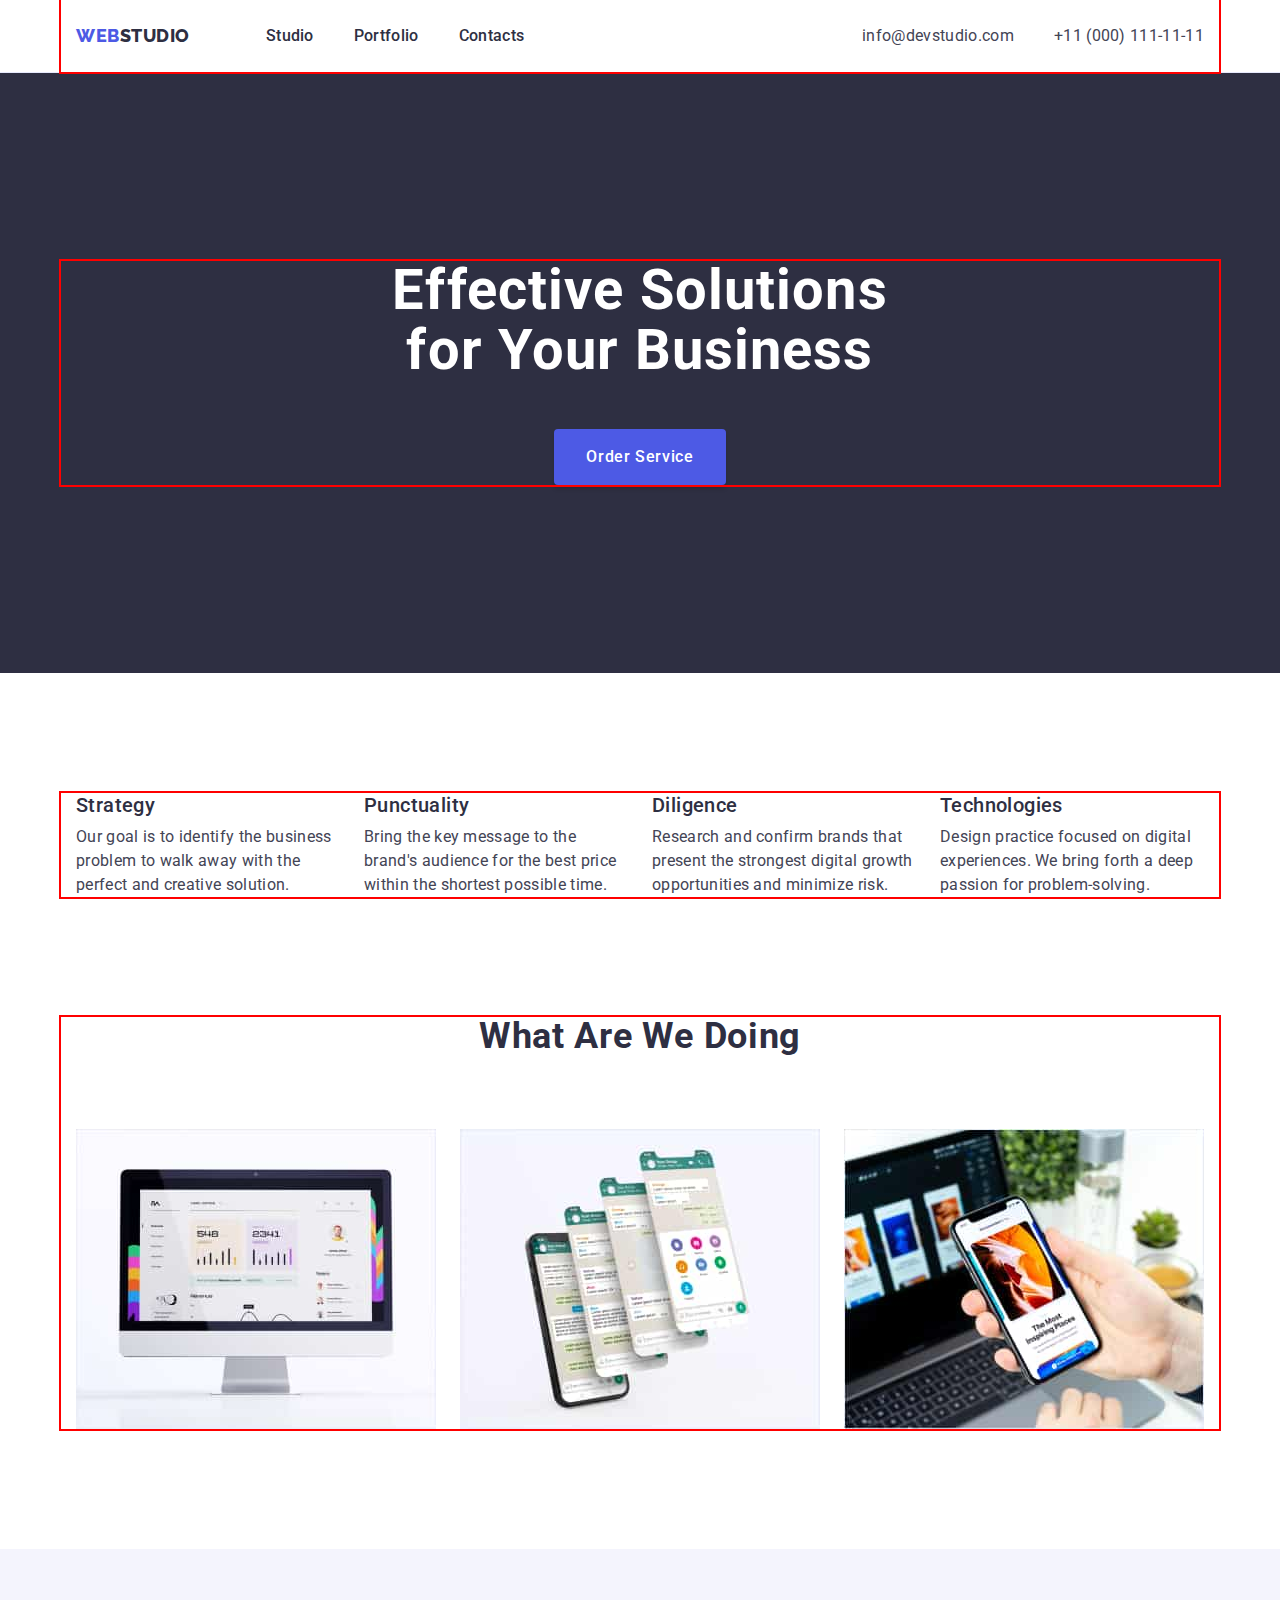
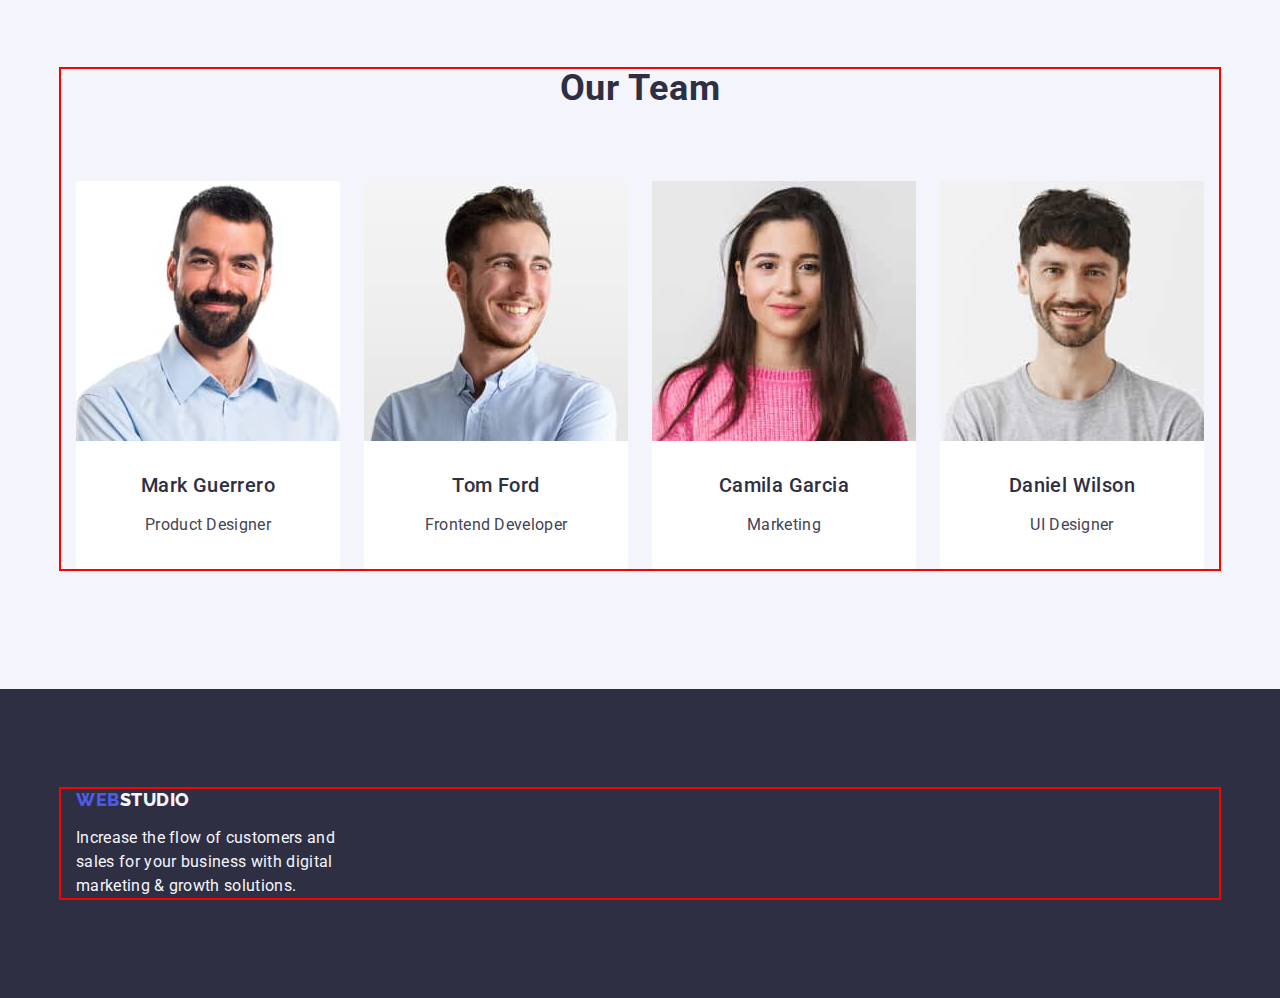
<file: index.html>
<!DOCTYPE html>
<html lang="en">
  <head>
    <meta charset="UTF-8" />
    <meta http-equiv="X-UA-Compatible" content="IE=edge" />
    <meta name="viewport" content="width=device-width, initial-scale=1.0" />
    <link
      rel="stylesheet"
      href="https://cdn.jsdelivr.net/npm/modern-normalize@1.1.0/modern-normalize.min.css"
    />
    <link rel="stylesheet" href="./css/styles.css" />
    <link rel="preconnect" href="https://fonts.googleapis.com" />
    <link rel="preconnect" href="https://fonts.gstatic.com" crossorigin />
    <link
      href="https://fonts.googleapis.com/css2?family=Raleway:wght@800&family=Roboto:wght@400;500;700;900&display=swap"
      rel="stylesheet"
    />
    <title>WebStudio</title>
  </head>
  <body>
    <!--Header-->
    <header class="page-head">
      <div class="header-container container">
        <nav class="page-nav">
          <a href="./index.html" class="text-logo-blue link header-link-size"
            >Web<span class="text-logo">Studio</span></a
          >
          <ul class="list menu">
            <li class="menu-item">
              <a href="./index.html" class="nav-link link header-link-size"
                >Studio</a
              >
            </li>
            <li class="menu-item">
              <a href="./portfolio.html" class="nav-link link header-link-size"
                >Portfolio</a
              >
            </li>
            <li class="menu-item">
              <a href="" class="nav-link link header-link-size">Contacts</a>
            </li>
          </ul>
        </nav>
        <address class="addreess-font">
          <ul class="list contact-list">
            <li class="contact-item">
              <a
                href="mailto:info@devstudio.com"
                class="nav-mail link header-link-size"
                >info@devstudio.com</a
              >
            </li>
            <li class="contact-item">
              <a href="tel:+110001111111" class="nav-mail link header-link-size"
                >+11 (000) 111-11-11</a
              >
            </li>
          </ul>
        </address>
      </div>
    </header>

    <!--main-->
    <main>
      <!--hero section1-->

      <section class="second-bg hero">
        <div class="container">
          <h1 class="hero-tittle">Effective Solutions for Your Business</h1>
          <button type="button" class="button-main">Order Service</button>
        </div>
      </section>

      <!--section2-->
      <section class="second-section">
        <div class="container">
          <h2 class="visually-hidden hero-tittle">Our features</h2>
          <ul class="list second-section-cntnr">
            <li class="oppotunities">
              <h3 class="title-descript title-position">Strategy</h3>
              <p class="discription">
                Our goal is to identify the business problem to walk away with
                the perfect and creative solution.
              </p>
            </li>
            <li class="oppotunities">
              <h3 class="title-descript title-position">Punctuality</h3>
              <p class="discription">
                Bring the key message to the brand's audience for the best price
                within the shortest possible time.
              </p>
            </li>
            <li class="oppotunities">
              <h3 class="title-descript title-position">Diligence</h3>
              <p class="discription">
                Research and confirm brands that present the strongest digital
                growth opportunities and minimize risk.
              </p>
            </li>
            <li class="oppotunities">
              <h3 class="title-descript title-position">Technologies</h3>
              <p class="discription">
                Design practice focused on digital experiences. We bring forth a
                deep passion for problem-solving.
              </p>
            </li>
          </ul>
        </div>
      </section>

      <!-- section3 -->
      <section class="third-section">
        <div class="container">
          <h2 class="secondary-tittle secondary-title-position">
            What are we doing
          </h2>
          <ul class="list third-section-cntnr">
            <li class="third-section-list">
              <img
                src="./images/img1.jpg"
                alt="image1"
                width="360"
                height="300"
              />
            </li>
            <li class="third-section-list">
              <img
                src="./images/img2.jpg"
                alt="image2"
                width="360"
                height="300"
              />
            </li>
            <li class="third-section-list">
              <img
                src="./images/img3.jpg"
                alt="image3"
                width="360"
                height="300"
              />
            </li>
          </ul>
        </div>
      </section>

      <!--Our team-->
      <section class="team-sect team-section">
        <div class="container">
          <h2 class="secondary-tittle secondary-title-position">Our Team</h2>
          <ul class="list team-section-cntnr">
            <li class="team team-card-position">
              <img
                src="./images/team/img_team1.jpg"
                alt="Mark Guerrero"
                width="264"
                height="260"
              />
              <div class="card-content-box">
                <h3 class="name-tittle team-title-position">Mark Guerrero</h3>
                <p class="card-description text-team-position">
                  Product Designer
                </p>
              </div>
            </li>
            <li class="team team-card-position">
              <img
                src="./images/team/img_team2.jpg"
                alt="Tom Ford"
                width="264"
                height="260"
              />
              <div class="card-content-box">
                <h3 class="name-tittle team-title-position">Tom Ford</h3>
                <p class="card-description text-team-position">
                  Frontend Developer
                </p>
              </div>
            </li>
            <li class="team team-card-position">
              <img
                src="./images/team/img_team3.jpg"
                alt="Camila Garcia"
                width="264"
                height="260"
              />
              <div class="card-content-box">
                <h3 class="name-tittle team-title-position">Camila Garcia</h3>
                <p class="card-description text-team-position">Marketing</p>
              </div>
            </li>
            <li class="team team-card-position">
              <img
                src="./images/team/img_team4.jpg"
                alt="Daniel Wilson"
                width="264"
                height="260"
              />
              <div class="card-content-box">
                <h3 class="name-tittle team-title-position">Daniel Wilson</h3>
                <p class="card-description text-team-position">UI Designer</p>
              </div>
            </li>
          </ul>
        </div>
      </section>
    </main>

    <!--Footer-->
    <footer class="second-bg footer">
      <div class="container footer-cntnr">
        <a href="./index.html" class="text-logo-blue link footer-logo-position"
          >Web<span class="logo-footer">Studio</span></a
        >
        <p class="footer-text">
          Increase the flow of customers and sales for your business with
          digital marketing & growth solutions.
        </p>
      </div>
    </footer>
  </body>
</html>
</file>
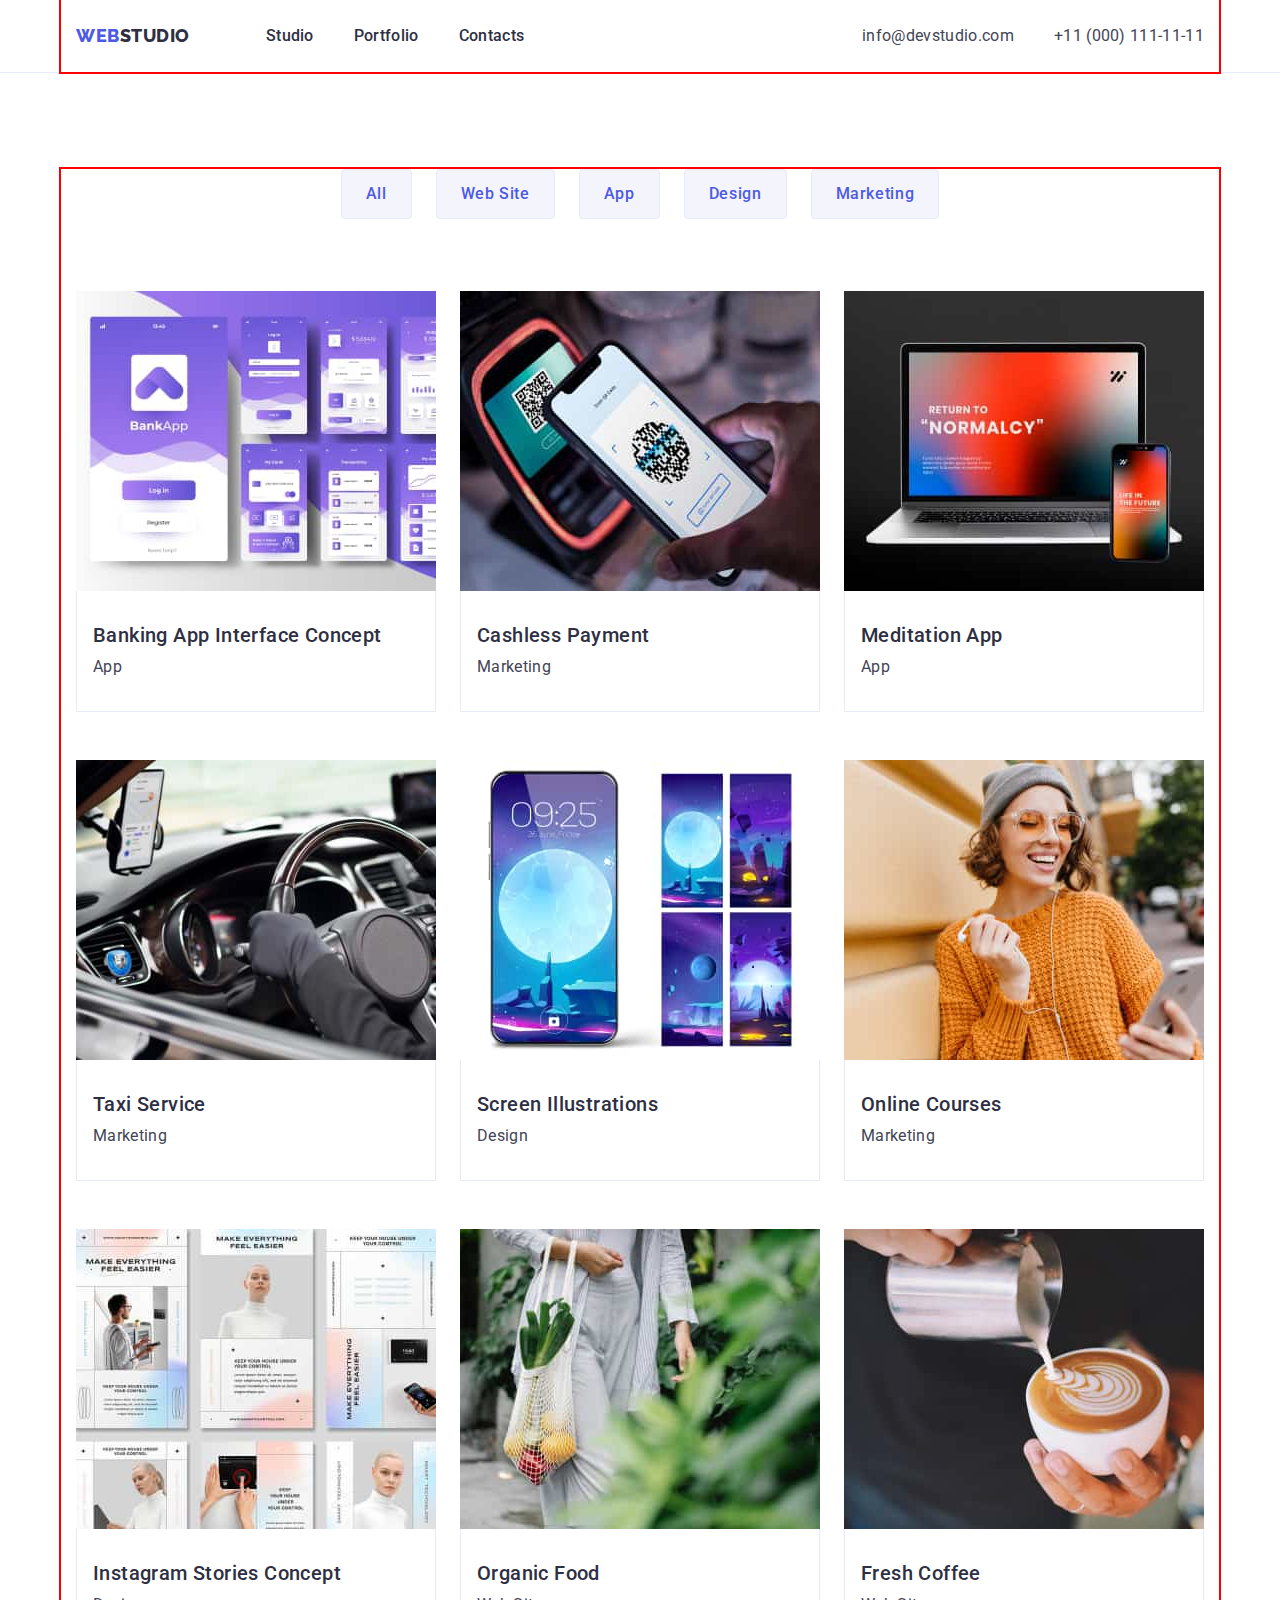
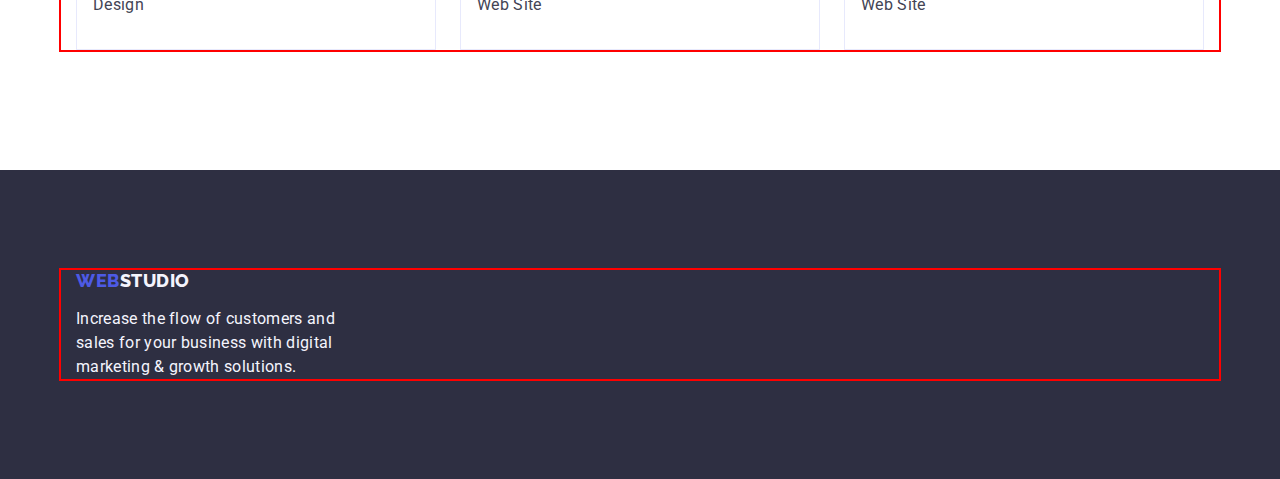
<file: portfolio.html>
<!DOCTYPE html>
<html lang="en">
  <head>
    <meta charset="UTF-8" />
    <meta http-equiv="X-UA-Compatible" content="IE=edge" />
    <meta name="viewport" content="width=device-width, initial-scale=1.0" />
    <link
      rel="stylesheet"
      href="https://cdn.jsdelivr.net/npm/modern-normalize@1.1.0/modern-normalize.min.css"
    />
    <link rel="stylesheet" href="./css/styles.css" />
    <link rel="preconnect" href="https://fonts.googleapis.com" />
    <link rel="preconnect" href="https://fonts.gstatic.com" crossorigin />
    <link
      href="https://fonts.googleapis.com/css2?family=Raleway:wght@800&family=Roboto:wght@400;500;700;900&display=swap"
      rel="stylesheet"
    />
    <title>WebStudio</title>
  </head>
  <body>
    <!--Header-->
    <header class="page-head">
      <div class="header-container container">
        <nav class="page-nav">
          <a href="./index.html" class="text-logo-blue link header-link-size"
            >Web<span class="text-logo">Studio</span></a
          >
          <ul class="list menu">
            <li class="menu-item">
              <a href="./index.html" class="nav-link link header-link-size"
                >Studio</a
              >
            </li>
            <li class="menu-item">
              <a href="./portfolio.html" class="nav-link link header-link-size"
                >Portfolio</a
              >
            </li>
            <li class="menu-item">
              <a href="" class="nav-link link header-link-size">Contacts</a>
            </li>
          </ul>
        </nav>
        <address class="addreess-font">
          <ul class="list contact-list">
            <li class="contact-item">
              <a
                href="mailto:info@devstudio.com"
                class="nav-mail link header-link-size"
                >info@devstudio.com</a
              >
            </li>
            <li class="contact-item">
              <a href="tel:+110001111111" class="nav-mail link header-link-size"
                >+11 (000) 111-11-11</a
              >
            </li>
          </ul>
        </address>
      </div>
    </header>
    <!-- section buttons -->
    <main>
      <section class="portfolio-section">
        <div class="container">
          <h1 class="visually-hidden hero-tittle">Buttons</h1>
          <ul class="list filter-list">
            <li class="filter-item">
              <button type="button" class="portfolio-btn">All</button>
            </li>
            <li class="filter-item">
              <button type="button" class="portfolio-btn">Web Site</button>
            </li>
            <li class="filter-item">
              <button type="button" class="portfolio-btn">App</button>
            </li>
            <li class="filter-item">
              <button type="button" class="portfolio-btn">Design</button>
            </li>
            <li class="filter-item">
              <button type="button" class="portfolio-btn">Marketing</button>
            </li>
          </ul>
          <!-- section project cards -->
          <ul class="list portfolio-card">
            <li class="advantages-list">
              <a href="" class="card-link link"
                ><img src="./images/portfolio/img1.jpg" alt="no image" />
                <div class="portfolio-card-content">
                  <h2 class="card-content card-title-pstn">
                    Banking App Interface Concept
                  </h2>
                  <p class="apps">App</p>
                </div>
              </a>
            </li>
            <li class="advantages-list">
              <a href="" class="card-link link"
                ><img src="./images/portfolio/img2.jpg" alt="no image" />
                <div class="portfolio-card-content">
                  <h2 class="card-content card-title-pstn">Cashless Payment</h2>
                  <p class="apps">Marketing</p>
                </div>
              </a>
            </li>
            <li class="advantages-list">
              <a href="" class="card-link link"
                ><img src="./images/portfolio/img3.jpg" alt="no image" />
                <div class="portfolio-card-content">
                  <h2 class="card-content card-title-pstn">Meditation App</h2>
                  <p class="apps">App</p>
                </div>
              </a>
            </li>
            <li class="advantages-list">
              <a href="" class="card-link link">
                <img src="./images/portfolio/img4.jpg" alt="no image" />
                <div class="portfolio-card-content">
                  <h2 class="card-content card-title-pstn">Taxi Service</h2>
                  <p class="apps">Marketing</p>
                </div>
              </a>
            </li>
            <li class="advantages-list">
              <a href="" class="card-link link"
                ><img src="./images/portfolio/img5.jpg" alt="no image" />
                <div class="portfolio-card-content">
                  <h2 class="card-content card-title-pstn">
                    Screen Illustrations
                  </h2>
                  <p class="apps">Design</p>
                </div>
              </a>
            </li>
            <li class="advantages-list">
              <a href="" class="card-link link">
                <img src="./images/portfolio/img6.jpg" alt="no image" />
                <div class="portfolio-card-content">
                  <h2 class="card-content card-title-pstn">Online Courses</h2>
                  <p class="apps">Marketing</p>
                </div>
              </a>
            </li>
            <li class="advantages-list">
              <a href="" class="card-link link"
                ><img src="./images/portfolio/img7.jpg" alt="no image" />
                <div class="portfolio-card-content">
                  <h2 class="card-content card-title-pstn">
                    Instagram Stories Concept
                  </h2>
                  <p class="apps">Design</p>
                </div>
              </a>
            </li>
            <li class="advantages-list">
              <a href="" class="card-link link">
                <img src="./images/portfolio/img8.jpg" alt="no image" />
                <div class="portfolio-card-content">
                  <h2 class="card-content card-title-pstn">Organic Food</h2>
                  <p class="apps">Web Site</p>
                </div>
              </a>
            </li>
            <li class="advantages-list">
              <a href="" class="card-link link"
                ><img src="./images/portfolio/img9.jpg" alt="no image" />
                <div class="portfolio-card-content">
                  <h2 class="card-content card-title-pstn">Fresh Coffee</h2>
                  <p class="apps">Web Site</p>
                </div>
              </a>
            </li>
          </ul>
        </div>
      </section>
    </main>
    <!-- footer -->
    <footer class="second-bg footer">
      <div class="container footer-cntnr">
        <a href="./index.html" class="text-logo-blue link footer-logo-position"
          >Web<span class="logo-footer">Studio</span></a
        >
        <p class="footer-text">
          Increase the flow of customers and sales for your business with
          digital marketing & growth solutions.
        </p>
      </div>
    </footer>
  </body>
</html>
</file>
<file: css/styles.css>
:root {
  --color-iris: #4d5ae5;
  --color-ocean: #404bbf;
  --color-navy-blue: #2e2f42;
  --color-green: #31d0aa;
  --color-slate: #434455;
  --color-light-slate: #8e8f99;
  --color-cornflower: #e7e9fc;
  --color-cloud: #f4f4fd;
  --color-navy-blue-modal: #2e2f42;
  --color-grey: #2e2f42;
  --color-white: #ffffff;
  --color-dairy: #fcfcfc;
}
/* BASE STYLES */
h1,
h2,
h3,
h4,
p {
  margin-top: 0;
  margin-bottom: 0;
}
img {
  display: block;
  max-width: 100%;
  height: auto;
}
button {
  cursor: pointer;
}
ul {
  margin-top: 0;
  margin-bottom: 0;
  padding-left: 0;
}
body {
  font-family: "Roboto", sans-serif;
  font-size: 16px;
  line-height: 1.5;
  letter-spacing: 0.02em;
  color: var(--color-slate);
  background-color: var(--color-white);
}
.list {
  list-style: none;
  margin: 0;
  padding: 0;
}
.container {
  max-width: 1158px;
  padding: 0 15px;
  margin: 0 auto;
  outline: 2px solid red;
}
/* ===================
HEADER
======================= */
.page-head {
  border-bottom: 1px solid var(--color-cornflower);
}
.header-container {
  display: flex;
  align-items: center;
}
.page-nav {
  display: flex;
  align-items: center;
  margin-right: auto;
}
.header-link-size {
  padding-top: 24px;
  padding-bottom: 24px;
}
.menu {
  display: flex;
  flex-direction: row;
}
.menu-item:not(:last-child) {
  margin-right: 40px;
}
.contact-list {
  display: flex;
}
.contact-item:not(:last-child) {
  margin-right: 40px;
}

.addreess-font {
  font-style: normal;
}
.link {
  text-decoration: none;
}
.text-logo-blue {
  font-family: "Raleway", sans-serif;
  font-weight: 800;
  font-size: 18px;
  line-height: 1.17;
  letter-spacing: 0.03em;
  text-transform: uppercase;
  color: var(--color-iris);
  text-decoration: none;
  margin-right: 76px;
}
.text-logo {
  color: var(--color-navy-blue);
}
.nav-link:hover,
:focus {
  color: var(--color-ocean);
}
.nav-link {
  display: block;
  font-weight: 500;
  font-size: 16px;
  line-height: 1.5;
  letter-spacing: 0.02em;
  color: var(--color-navy-blue);
  text-decoration: none;
}
.nav-mail {
  display: block;
  font-weight: 400;
  font-size: 16px;
  line-height: 1.5;
  letter-spacing: 0.02em;
  text-decoration: none;
  color: var(--color-slate);
  font-style: normal;
}
.nav-mail:hover,
:focus {
  color: var(--color-ocean);
}
/* ===================
Section Hero
======================= */
.hero {
  padding-top: 188px;
  padding-bottom: 188px;
}

.button-main {
  display: block;
  padding: 16px 32px;
  margin-left: auto;
  margin-right: auto;
  min-width: 169px;
  height: 56px;
  color: var(--color-white);
  background: var(--color-iris);
  font-family: inherit;
  font-weight: 500;
  font-size: 16px;
  line-height: 1.5;
  letter-spacing: 0.04em;
  cursor: pointer;
  border: none;
  box-shadow: 0px 4px 4px rgba(0, 0, 0, 0.15);
  border-radius: 4px;
}
.button-main:hover,
.button-main:focus {
  background-color: var(--color-ocean);
}
.second-bg {
  background-color: var(--color-navy-blue);
}
.hero-tittle {
  margin-right: auto;
  margin-left: auto;
  margin-bottom: 48px;
  max-width: 496px;
  font-weight: 700;
  font-size: 56px;
  line-height: 1.07;
  letter-spacing: 0.02em;
  text-align: center;
  color: var(--color-white);
}

/* ===================
Section 2
======================= */
.visually-hidden {
  position: absolute;
  width: 1px;
  height: 1px;
  margin: -1px;
  border: 0;
  padding: 0;

  white-space: nowrap;
  clip-path: inset(100%);
  clip: rect(0 0 0 0);
  overflow: hidden;
}

.second-section {
  padding-top: 120px;
  padding-bottom: 120px;
}
.second-section-cntnr {
  display: flex;
}
.oppotunities {
  width: 264px;
}
.oppotunities:not(:last-child) {
  margin-right: 24px;
}
.title-position {
  margin-bottom: 8px;
}

.title-descript {
  font-weight: 500;
  font-size: 20px;
  line-height: 1.2;
  letter-spacing: 0.02em;
  color: var(--color-navy-blue);
}
.discription {
  font-size: 16px;
  line-height: 1.5;
  letter-spacing: 0.02em;
  color: var(--color-slate);
}
/* ===================
Section3
======================= */
.secondary-tittle {
  font-weight: 700;
  font-size: 36px;
  line-height: 1.11;
  text-align: center;
  letter-spacing: 0.02em;
  text-transform: capitalize;
  color: var(--color-navy-blue);
}
.third-section {
  padding-bottom: 120px;
}
.secondary-title-position {
  margin-bottom: 72px;
}
.third-section-cntnr {
  display: flex;
}
.third-section-list:not(:last-child) {
  margin-right: 24px;
}

/* ===================
OUR Team section
======================= */

.team-section {
  padding-top: 120px;
  padding-bottom: 120px;
}
.team-section-cntnr {
  display: flex;
}
.team-card-position {
  border-radius: 0px 0px 4px 4px;
}
.team-card-position:not(:last-child) {
  margin-right: 24px;
}
.card-content-box {
  padding: 32px 16px;
  display: flex;
  flex-direction: column;
  justify-content: center;
  align-items: center;
  gap: 8px;
}
.team-title-position {
  text-align: center;
  margin-bottom: 8px;
}
.text-team-position {
  text-align: center;
}

.team-sect {
  background-color: var(--color-cloud);
}
.team-backgr {
  background-color: var(--color-white);
}
.name-tittle {
  font-weight: 500;
  font-size: 20px;
  line-height: 1.2;
  letter-spacing: 0.02em;
  color: var(--color-navy-blue);
}
.card-description {
  font-size: 16px;
  line-height: 1.5;
  letter-spacing: 0.02em;
  color: var(--color-slate);
}
.team {
  background-color: var(--color-white);
}
/* ===================
FOOTER
======================= */
.logo-footer {
  font-family: "Raleway", sans-serif;
  font-style: normal;
  font-weight: 800;
  font-size: 18px;
  line-height: 1.17;
  letter-spacing: 0.03em;
  text-transform: uppercase;
  color: var(--color-cloud);
  text-decoration: none;
}
.footer-text {
  width: 264px;
  font-size: 16px;
  line-height: 1.5;
  letter-spacing: 0.02em;
  color: var(--color-cloud);
}
.footer {
  padding: 100px 0;
}
.footer-cntnr {
}
.footer-logo-position {
  display: inline-block;
  margin-bottom: 16px;
}

/* ======================
PORTFOLIO
========================= */

.portfolio-section {
  padding-top: 96px;
  padding-bottom: 120px;
}
.filter-list {
  display: flex;
  justify-content: center;
  margin-bottom: 72px;
}
.filter-item:not(:last-child) {
  margin-right: 24px;
}
/* cards */

.portfolio-card {
  display: flex;
  flex-wrap: wrap;
  gap: 48px 24px;
}
.advantages-list {
}
.portfolio-card-content {
  display: flex;
  flex-direction: column;
  padding: 32px 16px;
  border: 1px solid var(--color-cornflower);
  border-top: none;
}
.card-title-pstn {
  margin-bottom: 8px;
}

/* cards */

.portfolio-btn {
  display: block;
  padding: 12px 24px;

  color: var(--color-iris);
  background: var(--color-cloud);
  font-family: inherit;
  font-weight: 500;
  font-size: 16px;
  line-height: 1.5;
  letter-spacing: 0.04em;
  cursor: pointer;
  border: 1px solid var(--color-cornflower);
  border-radius: 4px;
}
.portfolio-btn:hover,
.portfolio-btn:focus {
  border: 1px solid transparent;
  background-color: var(--color-ocean);
  color: var(--color-white);
}
.card-content {
  font-weight: 500;
  font-size: 20px;
  line-height: 1.2;
  letter-spacing: 0.02em;
  color: var(--color-navy-blue);
  text-transform: capitalize;
}
.apps {
  font-size: 16px;
  line-height: 1.5;
  letter-spacing: 0.02em;
  color: var(--color-slate);
}
.card-link {
  text-decoration: none;
}
</file>
